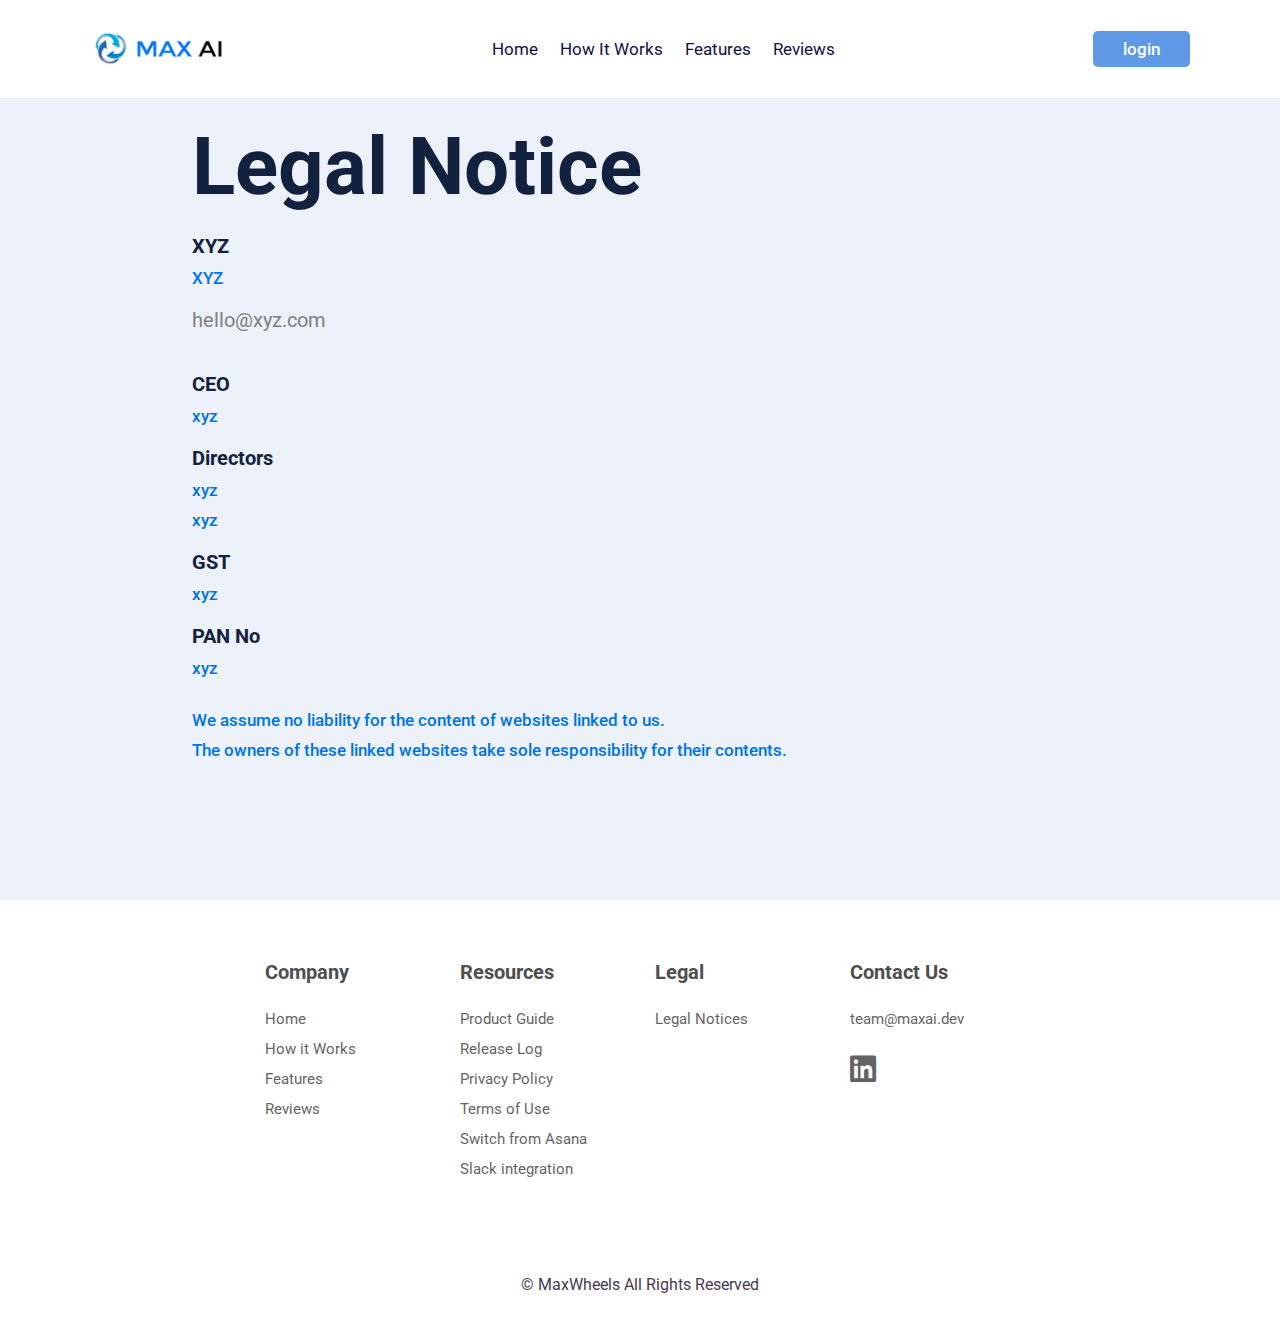
<file: legal.html>
<!DOCTYPE html>
<html lang="en" dir="ltr">

<head>
  <meta charset="utf-8">
  <meta http-equiv="X-UA-Compatible" content="IE=edge">
  <meta name="viewport" content="width=device-width, initial-scale=1.0">
  <link rel="shortcut icon" href="images/fav.png">
  <title>Max</title>
  <link rel="stylesheet" href="css/legal.css">
  <link rel="stylesheet" href="css/style.css">
  <link rel="stylesheet" href="https://cdnjs.cloudflare.com/ajax/libs/font-awesome/5.15.3/css/all.min.css">
</head>

<body>
    <header class="header">

        <div id="menu-btn" class="fas fa-bars"></div>

        <a href="#" class="logo"> <img  src="images/orgo.png" alt=""> </a>

        <nav class="navbar">
            <a href="index.html#home">Home</a>
            <a href="index.html#about">How it Works</a>
            <a href="index.html#features">Features</a>
            <a href="index.html#review">Reviews</a>
        </nav>

        <div id="login-btn">
            <button class="btn">login</button>
            <i class="far fa-user"></i>
        </div>

    </header>

    <div class="login-form-container">

        <span id="close-login-form" class="fas fa-times"></span>
<div id="login-form">

</div>
        <form action="">
            <h3>user login</h3>
            <input type="email" placeholder="Email" class="box">
            <input type="password" placeholder="Password" class="box">
            <p> forget your password <a href="#">click here</a> </p>
            <input type="submit" value="login" class="btn">
            <p>or login with</p>
            <div class="buttons">
                <a href="#" class="btn"> google </a>
                <a href="#" class="btn"> facebook </a>
            </div>
            <p> don't have an account <a href="#">create one</a> </p>
        </form>
</div>



<section class="none" id="none">

  <p class="note">Legal Notice</p>
  <p class="head">XYZ</p>
  <p class="body">XYZ</p>
  <a href=""><p class="weblink">hello@xyz.com</p></a>
  <p class="head">CEO</p>
  <p class="body">xyz</p>
  <p class="head">Directors</p>
  <p class="body">xyz</p>
  <p class="body">xyz</p>
  <p class="head">GST</p>
  <p class="body">xyz</p>
  <p class="head">PAN No</p>
  <p class="body">xyz</p>
  <br>
  <br>
  <p class="body">We assume no liability for the content of websites linked to us.</p>
  <p class="body">The owners of these linked websites take sole responsibility for their contents.</p>

</section>





<section id="footer">
  <div class="dividing">
    <div class="divident">
      <h3>Company</h3>
      <ul>
        <li> <a href="index.html#home">Home</a></li>
        <li> <a href="index.html#about">How it Works</a></li>
        <li> <a href="index.html#features">Features</a></li>
        <li> <a href="index.html#review">Reviews</a></li>
      </ul>
    </div>
    <div class="divident">
      <h3>Resources</h3>
      <ul>
        <li>Product Guide</li>
        <li>Release Log</li>
        <li>Privacy Policy</li>
        <li>Terms of Use</li>
        <li>Switch from Asana</li>
        <li>Slack integration</li>
      </ul>
    </div>
    <div class="divident">
      <h3>Legal</h3>
      <ul>
        <li><a href="legal.html">Legal Notices</a></li>
      </ul>
    </div>
    <div class="divident">
      <h3>Contact Us</h3>
      <ul>
        <li><a href="https://team@maxai.dev">
            <p>team@maxai.dev</p>
          </a></li>
        <li><a target="_blank" href="https://www.linkedin.com/company/maxai" class="fab fa-linkedin linked"></a></li>
      </ul>
    </div>
  </div>
  <div class="copyright">&copy; MaxWheels All Rights Reserved</div>
</section>


    <script src="https://cdnjs.cloudflare.com/ajax/libs/jquery/3.5.1/jquery.min.js"></script>
  <script src="js/script.js"></script>

  </body>

  </html>
</file>
<file: css/legal.css>
@import url('https://fonts.googleapis.com/css2?family=Open+Sans:wght@300;400;500;600;700;800&display=swap');

* {
  margin: 0;
  padding: 0;
  scroll-behavior: smooth;
  font-family: 'Open Sans', sans-serif;
}

:root{
    --first:#0074e4;
    --secondary:#edf2fa;
    --turtury:#1074d1;
}

a,
a:hover,
a:focus,
a:active {
  text-decoration: none;
  color: inherit;
}

.none{
    min-height: 100vh;
    background:var(--secondary);
    background-size: cover;
    background-position: center;
    background-attachment: fixed;
    display: flex;
    flex-flow: column;
    padding-left: 15%;
    padding-bottom: 10%;
}

.note {
  font-size: 8rem;
  font-weight: 700;
  margin-top: 10%;
  color: #12213d;
}

.head {
  padding-top: 2rem;
  font-size: 2rem;
  color: #12213d;
  font-weight: 700;
}

.weblink {
  font-size: 2rem;
  padding: 2rem 0;
  color: grey;
}
#footer{
  margin-top: 0;
}
.body {
  padding-top: 1rem;
  font-size: 1.7rem;
  font-weight: 500;
  color: var(--first);
}

@media (max-width:991px) {
  .none {
    padding-right: 15%;
  }

  .note {
    margin-top: 30%;
    font-size: 10rem;
  }

  .head {
    padding-top: 3rem;
    font-size: 3rem;
  }

  .body {
    padding-top: 2rem;
  }
}

@media (max-width:500px){
  .note{
    font-size: 5rem;
  }
  .head {
    font-size: 2.6rem;
  }
}
</file>
<file: css/style.css>
@import url('https://fonts.googleapis.com/css2?family=Roboto:wght@100;300;400;500;700;900&display=swap');

:root{
    --yellow:#6e74f5;
    --light-yellow:#5f98e4;
    --black:#130f40;
    --light-color:#666;
    --box-shadow:0 .5rem 1rem rgba(0,0,0,.1);
    --border:.1rem solid rgba(0,0,0,.1);
}

*{
  font-family: 'Roboto', sans-serif;
    margin:0; padding:0;
    box-sizing: border-box;
    outline: none; border:none;
    text-decoration: none;
    transition: .2s linear;
}

html{
    font-size: 62.5%;
    overflow-x: hidden;
    scroll-padding-top: 7rem;
    scroll-behavior: smooth;
}

section{
    padding:2rem 7%;
}

.heading{
    padding-bottom: 2rem;
    text-align: center;
    font-size: 4.5rem;
    color:var(--black);
}

.heading span{
    position: relative;
    z-index: 0;
}

.heading span::before{
    content: '';
    position: absolute;
    bottom:1rem; left:0;
    height: 100%;
    width: 100%;
    background: var(--light-yellow);
    z-index: -1;
    clip-path: polygon(0 90%, 100% 80%, 100% 100%, 0% 100%);
}

.btn{
    display: inline-block;
    margin-top: 1rem;
    padding:.8rem 3rem;
    background:var(--light-yellow);
    color:#fff;
    cursor: pointer;
    font-size: 1.7rem;
    border-radius: .5rem;
    font-weight: 500;
    text-align: center;
}

.btn:hover{
    background:var(--yellow);
}

.header{
    display: flex;
    align-items: center;
    justify-content: space-between;
    position: fixed;
    top:0; left:0; right:0;
    padding:3rem 7%;
    z-index: 1000;
    background: #fff;
    text-transform: capitalize;
}

.header .logo{
  width: 13%;
}

.header .logo img{
  width:100%;
}
.header .navbar a{
    margin:0 1rem;
    font-size: 1.7rem;
    color:var(--black);
}

.header .navbar a:hover{
    color:var(--yellow);
}

#login-btn .btn{
    margin-top: 0;
}

#login-btn i{
    display: none;
    font-size: 2.5rem;
    color:var(--light-color);
}

.header.active{
    padding:2rem 9%;
    box-shadow: var(--box-shadow);
}

#menu-btn{
    font-size: 2.5rem;
    color:var(--light-color);
    display: none;
}

.login-form-container{
   text-transform: capitalize;
    position: fixed;
    top:-105%; left:0;
    height:100%;
    width:100%;
    display: flex;
    align-items: center;
    justify-content: center;
    background:rgba(255,255,255,.9);
    z-index: 10000;
}

.login-form-container.active{
    top:0;
}

.login-form-container form{
    margin:2rem;
    text-align: center;
    padding:2rem;
    width:40rem;
    border-radius: .5rem;
    box-shadow: var(--box-shadow);
    border:var(--border);
    background: #fff;
}

.login-form-container form .buttons{
    display: flex;
    gap:1rem;
    align-items: center;
}

.login-form-container form .btn{
    display: block;
    width:100%;
    margin:.5rem 0;
}

.login-form-container form .box{
    margin:.7rem 0;
    width: 100%;
    font-size: 1.6rem;
    color:var(--black);
    text-transform: none;
    border:var(--border);
    padding:1rem 1.2rem;
    border-radius: .5rem;
}

.login-form-container form p{
    padding:1rem 0;
    font-size: 1.5rem;
    color:var(--light-color);
}

.login-form-container form p a{
    color:var(--yellow);
    text-decoration: underline;
}

.login-form-container form h3{
    padding-bottom:1rem;
    font-size: 2.5rem;
    color:var(--black);
    text-transform: uppercase;
}

.login-form-container #close-login-form{
    position: absolute;
    top:1.5rem; right:2.5rem;
    font-size: 5rem;
    color:var(--black);
    cursor: pointer;
}





#home{
  margin-top: 7%;
  display: grid;
  grid-template-columns: 0.5fr 1fr;
  grid-gap: 30px;
  min-height: 470px;
}

#home h1{
  margin-top: 30%;
  font-size: 4.6rem;
  letter-spacing: 0.3rem;
  font-weight: 600;
}
#home h2{
  margin: 5% 0 15% 0;
  font-size: 2.6rem;
  font-weight: 400;
}
.data a ,#discord a ,#free a{
background-image: linear-gradient( 109.6deg,  rgba(45,116,213,1) 11.2%, rgba(121,137,212,1) 91.2% );
font-size: 2rem;
font-weight: 400;
color: #fff;
padding: 1.5rem 2rem;
border-radius: 1rem;
}
.steps{
  background-image: radial-gradient( circle farthest-corner at 59.2% 49.8%,  rgba(115,118,221,1) 8.8%, rgba(88,165,231,1) 100.2% );
  border-radius: 1rem;
 padding-top: 3%;
}

.conteudo {
  display: none;
  opacity:0;
  background-image: url(images/bg.png);
  background-size: 100%;
  background-position: center;
  background-repeat: no-repeat;
  margin-top: 1%;
  padding: 0;
}

.conteudo.active {
  padding: 0;
  display: block;
  opacity:1;
  margin: 0;
  position: relative;
}
.conteudo h1{
  font-size: 3rem;
  padding-top: 4rem;
  text-align: center;
}
.conteudo h2{
  font-size: 1.9rem;
  opacity: 0.8;
  text-align: center;
  font-weight: 300;
 margin: 3% 18%;
}
.links{
  font-size: 1.8rem;
  color: inherit;
  opacity: 0.7;
  color: #fff;
  background-color: #4b7bbd;
  padding: 1rem;
  border-radius: 0.7rem;
}

.links:hover,
.links.active{
opacity: 1;
}
.steps{
  text-align: center;
}
.conteudo img{
  width: 90%;
  overflow: hidden;
  border-radius: 1rem;
}

.ads{
  display: grid;
  grid-template-columns: 1fr 1fr;
  grid-gap: 30px;
}

.ads h1{
  font-size: 1.7rem;
  margin: auto 0 auto 0;
  font-weight: 500;
}


#about{
margin-top: 4%;
}

.partition{
  display: grid;
  grid-template-columns: 1fr 1fr;
  grid-gap: 100px;
}
.image{
  padding: 5% 0;
}

.image video{
  width: 100%;
  border-radius: 1rem;
}
.image img{
  width: 100%;
  border-radius: 1rem;
}
.text h1{
  font-size: 3.5rem;
  margin: 12% 0 6% 0;
}
.text h2{
  font-size: 2.2rem;
  font-weight: 400;
  border-bottom: solid 2px #d3d3d3;
  padding-bottom: 5%;
}
.text h3{
  margin-top: 5%;
  font-size: 1.7rem;
  font-weight: 400;
  color: #222;
}
.text img{
  float: left;
  margin-top: 3%;
  border-radius: 100%;
  margin-right: 3%;
}
.text h4{
  font-size: 1.8rem;
  margin: 4% 0 1% 0;
}
.text h5{
  font-size: 1.7rem;
  font-weight: 400;
}





#features{
  margin-top: 5%;
  background-color: #fafaff;
  text-align: center;
}
#features h1{
  font-size: 4.5rem;
  margin-top: 5%;
  color: #333;
  margin-bottom: 1%;
}
#features h2{
  font-size: 2.5rem;
  font-weight: 400;
  margin-bottom: 1%;
  color: #000;
}
#features h3{
font-size: 2.5rem;
font-weight: 500;
color: #6e74f5;
margin-bottom: 5%;
}

.divider{
  display: grid;
  grid-template-columns: 1fr 1fr 1fr;
  width: 100%;
  grid-gap: 60px;
}

.divid{
  text-align: left;
}
.divid h4{
  font-size: 3rem;
  margin-right: 25%;
  margin-bottom: 6%;
}
.divid h5{
font-size: 2rem;
margin-right: 25%;
font-weight: 500;
color: #555;
margin-bottom: 6%;
}
.divid p{
  font-size: 1.9rem;
  font-weight: 500;
  color: #838383;
  margin-bottom: 5%;
}
.grid-logo{
  margin-right: 5%;
  width: 13%;
  margin-bottom: 6%;
}

.grid-logo1{
  margin-bottom: 8%;
}

.g-logo{
  width: 100%;
  margin-bottom: 8%;
}



#discord {
  position: relative;
  margin-left: 7%;
  border-radius: 1rem;
  width: 86%;
  margin-top: 6%;
  background: #f9f9ff;
  padding: 0;
  padding-bottom: 3%;
  height: auto;
  margin-bottom: 5%;
  }
#discord h1{
  padding-top: 3%;
  margin-left: 3%;
  font-size: 3.5rem;
  font-weight: 500;
  margin-bottom: 2%;
}
#discord h2{
  margin-left: 3%;
  margin-right:55%;
  font-size: 1.7rem;
  line-height: 3rem;
  color: #555;
  margin-bottom: 3%;
}
#discord img{
  position: absolute;
  width: 60%;
  right: 0;
}

#discord a{
  margin-left: 3%;
}

#review h1{
  font-size: 5rem;
  text-align: center;
  font-weight: 500;
  margin-bottom: 5%;
}

.divides{
  display: grid;
  grid-template-columns: 1fr 1fr 1fr;
  grid-gap: 20px;
}
.rev{
  box-shadow: 0 0 0 0.3rem #f3f3f3;
  border-radius: 1rem;
  padding: 5%;
}
.rev img{
  float: left;
  margin-right: 3%;
}

.rev h2{
  font-size: 1.8rem;
  margin: 3% 0 1% 0;
}
.rev h3{
  font-size: 1.8rem;
  font-weight: 400;
  color: #888;
}
.rev p{
  margin-top: 7%;
  font-size: 1.9rem;
  line-height: 2.5rem;
  color: #555;
}



#free{
  border-radius: 1rem;
  margin-left: 7%;
  width: 86%;
  margin-top: 6%;
  background: #f9f9ff;
  height: auto;
  margin-bottom: 5%;
  display: grid;
  grid-template-columns: 1fr 1fr;
  grid-gap: 70px;
  padding: 4%;
}
#free img{
  width: 70%;
  margin-left: 15%;
}
#free h1{
  font-size: 5rem;
  margin-right: 10%;
  margin-bottom: 5%;
}
#free h2{
font-size: 2.5rem;
font-weight: 500;
color: #777;
margin-bottom: 10%;
}



#footer{
  min-height: 30vh;
  width: 100%;
}
.dividing{
      position: relative;
      margin-left: 15%;
      width: 70%;
      padding:4rem 10px 10px 10px;
      display: grid;
      grid-template-columns: 1fr 1fr 1fr 1fr;
      grid-gap: 30px;
      min-height: 300px;
      color: #222;
      text-align: left;
}
.divident h3{
  text-align: left;
font-size: 2rem;
opacity: 0.8;
}
.divident ul{
  padding:2rem 0;
}
.divident ul li{
  display:block;
  font-size: 1.5rem;
  font-weight: 400;
  line-height: 3rem;
  opacity: 0.7;
}
.divident ul li a{
color: inherit;
}
.divident ul li:hover{
  color: var(--yellow);
}
.copyright{
  color: #463c4e;
  font-size: 1.6rem;
  text-align: center;
  margin-top: 5%;
  padding-bottom: 1%;
  }

  .linked{
    padding-top: 2rem;
    font-size: 3rem;
    text-align: center;
  }



@media(max-width:1200px)
{
  .divid h4{
    font-size: 3.1rem;
    margin-right: 0;
  }
  .divid h5{
    margin-right: 15%;
  }
}

@media (max-width:768px){
.header .logo{
  width: 35%;
}
    #menu-btn{
        display: block;
    }

    #menu-btn.fa-times{
        transform:rotate(180deg);
    }

    #login-btn .btn{
        display: none;
    }

    #login-btn i{
        display: block;
    }

    .header .navbar{
        position: absolute;
        top:99%; left:0; right:0;
        background: #fff;
        border-top: var(--border);
        clip-path: polygon(0 0, 100% 0, 100% 0, 0 0);
    }

    .header .navbar.active{
        clip-path: polygon(0 0, 100% 0, 100% 100%, 0% 100%);
    }

    .header .navbar a{
        margin:2rem;
        display: block;
        font-size: 2rem;
    }

#home ,.ads ,.partition,.divider,.divides,#free{
  grid-template-columns: 1fr;
  align-items: center;
  text-align: center;
}
#home h1{
margin-top: 10%;
}
.ads {
  padding: 0;
}
.ads img{
  width: 90%;
  margin-left: 5%;
}
.partition{
  grid-gap: 50px;
}
.text{
  text-align: left;
}
.text img{
  margin-left: auto;
}
.divid{
  text-align: center;
}
.divid h5{
  margin-right: 0;
}
.rev{
  text-align: left;
}
#free img{
  display: none;
}
}
@media(max-width:600px){
  #discord{
    text-align: center;
  }
  .text{
    text-align: center;
  }
  .text h4,.text h5{
    text-align: left;
  }
  #discord img{
    display: none;
  }
  #discord h2{
    margin-right: 0;
    margin-bottom: 10%;
  }
  #free h1{
    margin-right: 0;
  }
  .dividing{
    grid-template-columns: 1fr 1fr;
    text-align: center;
    width: 100%;
    margin-left: 0;
  }
  .divident h3{
    text-align: center;
  }
}
@media (max-width:520px){
  html{
    font-size: 45%;
  }
}
</file>
